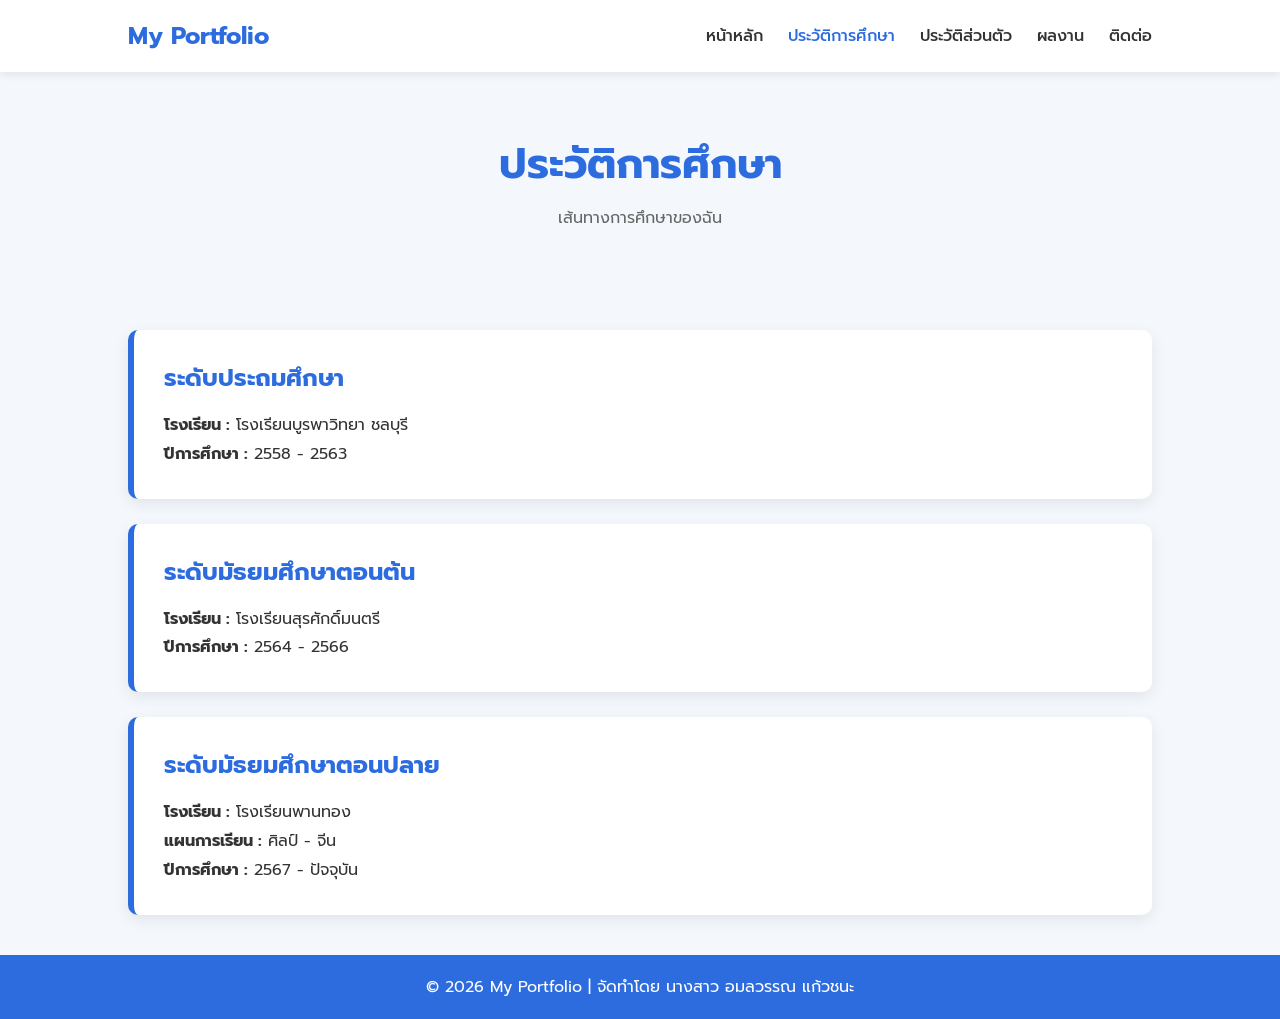
<file: education.html>
<!DOCTYPE html>
<html lang="th">
<head>
    <meta charset="UTF-8">
    <meta name="viewport" content="width=device-width, initial-scale=1.0">

    <title>ประวัติการศึกษา</title>

    <link rel="stylesheet" href="css/style.css">
    <link href="https://fonts.googleapis.com/css2?family=Prompt:wght@300;400;500;700&display=swap" rel="stylesheet">
</head>
<body>

<header>

    <div class="logo">
        <h2>My Portfolio</h2>
    </div>

    <nav>
        <ul>
            <li><a href="index.html">หน้าหลัก</a></li>
            <li><a href="education.html" class="active">ประวัติการศึกษา</a></li>
            <li><a href="profile.html">ประวัติส่วนตัว</a></li>
            <li><a href="activities.html">ผลงาน</a></li>
            <li><a href="contact.html">ติดต่อ</a></li>
        </ul>
    </nav>

</header>

<section class="page-title">
    <h1>ประวัติการศึกษา</h1>
    <p>เส้นทางการศึกษาของฉัน</p>
</section>

<section class="education-container">

    <div class="edu-card">
        <h2>ระดับประถมศึกษา</h2>
        <p><strong>โรงเรียน :</strong> โรงเรียนบูรพาวิทยา ชลบุรี</p>
        <p><strong>ปีการศึกษา :</strong> 2558 - 2563</p>
    </div>

    <div class="edu-card">
        <h2>ระดับมัธยมศึกษาตอนต้น</h2>
        <p><strong>โรงเรียน :</strong> โรงเรียนสุรศักดิ์มนตรี</p>
        <p><strong>ปีการศึกษา :</strong> 2564 - 2566</p>
    </div>

    <div class="edu-card">
        <h2>ระดับมัธยมศึกษาตอนปลาย</h2>
        <p><strong>โรงเรียน :</strong> โรงเรียนพานทอง </p>
        <p><strong>แผนการเรียน :</strong> ศิลป์ - จีน</p>
        <p><strong>ปีการศึกษา :</strong> 2567 - ปัจจุบัน</p>
    </div>

</section>

<footer>
    <p>© 2026 My Portfolio | จัดทำโดย นางสาว อมลวรรณ แก้วชนะ</p>
</footer>

</body>
</html>
</file>
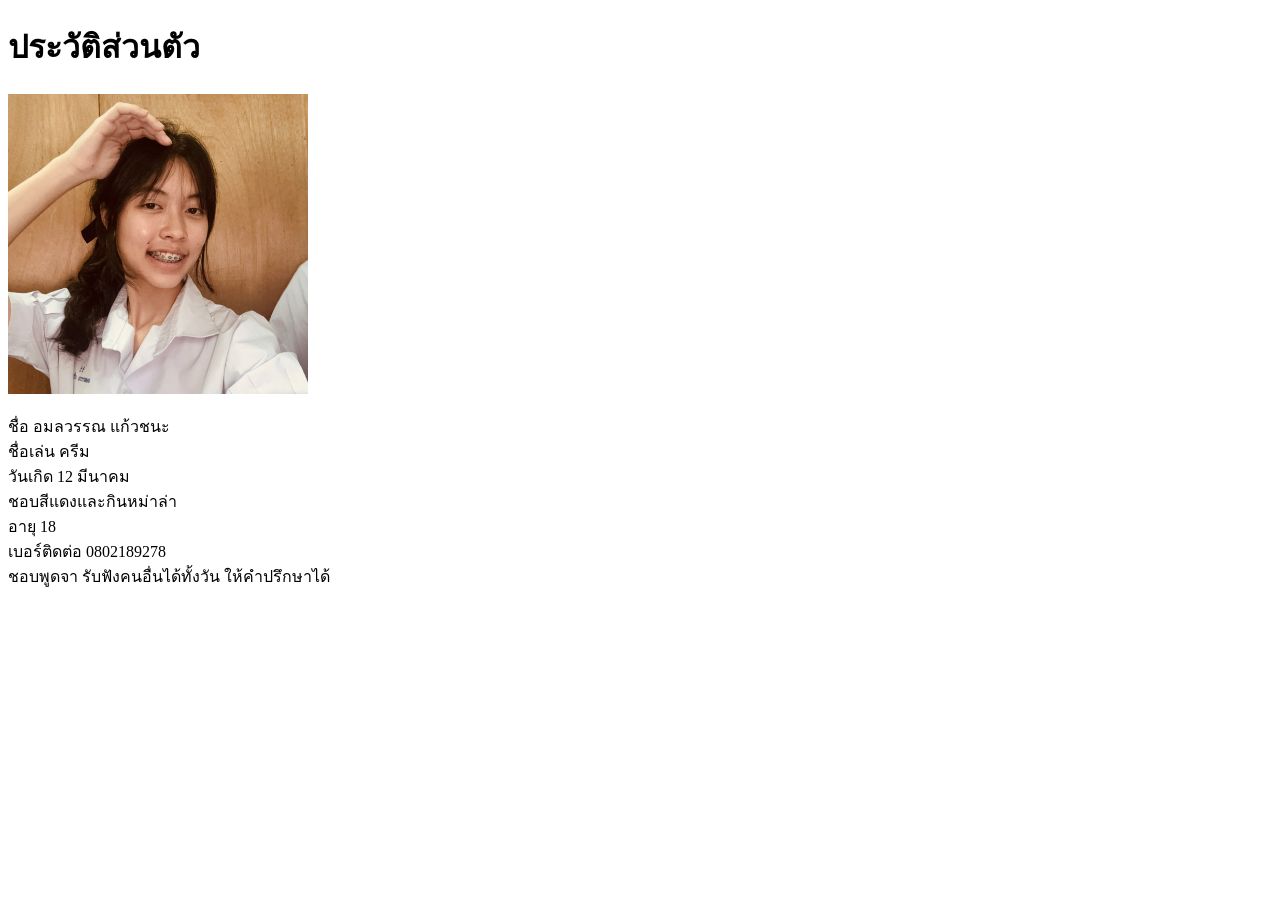
<file: personal.html>
<!DOCTYPE html>
<html>
<head>
    <title>ประวัติส่วนตัว</title>
</head>
<body>
<h1>ประวัติส่วนตัว</h1>
<img src="images/IMG_7825.jpeg" width="300">
<p>
  ชื่อ อมลวรรณ แก้วชนะ<br>
  ชื่อเล่น ครีม<br>
  วันเกิด 12 มีนาคม<br>
  ชอบสีแดงและกินหม่าล่า<br>
  อายุ 18<br>
  เบอร์ติดต่อ 0802189278<br>
  ชอบพูดจา รับฟังคนอื่นได้ทั้งวัน ให้คำปรึกษาได้<br>
 </p>
</body>
</html>
</file>
<file: css/style.css>
*{
    margin:0;
    padding:0;
    box-sizing:border-box;
    font-family:'Prompt',sans-serif;
}

body{
    background:#f4f7fb;
    color:#333;
}

/* Header */

header{

    display:flex;
    justify-content:space-between;
    align-items:center;

    padding:18px 10%;

    background:white;

    box-shadow:0 3px 8px rgba(0,0,0,.08);

    position:sticky;

    top:0;
}

.logo h2{
    color:#2d6cdf;
}

nav ul{

    display:flex;

    list-style:none;
}

nav li{

    margin-left:25px;
}

nav a{

    text-decoration:none;

    color:#333;

    font-weight:500;

    transition:.3s;
}

nav a:hover{

    color:#2d6cdf;
}

.active{

    color:#2d6cdf;
}

/* Hero */

.hero{

    display:flex;

    justify-content:space-between;

    align-items:center;

    padding:70px 10%;

    min-height:80vh;
}

.hero-text{

    width:55%;
}

.hero-text h1{

    color:#2d6cdf;

    font-size:55px;
}

.hero-text h2{

    margin:20px 0;

    font-size:34px;
}

.hero-text p{

    line-height:1.8;

    margin-bottom:30px;
}

.btn{

    display:inline-block;

    padding:14px 30px;

    background:#2d6cdf;

    color:white;

    text-decoration:none;

    border-radius:8px;

    transition:.3s;
}

.btn:hover{

    background:#154ab8;
}

.hero-image{

    width:35%;
}

.hero-image img{

    width:100%;

    border-radius:20px;

    box-shadow:0 8px 20px rgba(0,0,0,.15);
}

/* About */

.about{

    text-align:center;

    padding:70px 10%;
}

.about h2{

    color:#2d6cdf;

    margin-bottom:25px;
}

.about p{

    max-width:800px;

    margin:auto;

    line-height:1.8;
}

/* Footer */

footer{

    text-align:center;

    background:#2d6cdf;

    color:white;

    padding:20px;
}

/* Responsive */

@media(max-width:900px){

header{

    flex-direction:column;
}

nav ul{

    margin-top:20px;

    flex-wrap:wrap;

    justify-content:center;
}

.hero{

    flex-direction:column-reverse;

    text-align:center;
}

.hero-text{

    width:100%;
}

.hero-image{

    width:60%;

    margin-bottom:40px;
}}
/* Page Title */

.page-title{
    text-align:center;
    padding:60px 20px;
}

.page-title h1{
    color:#2d6cdf;
    font-size:42px;
}

.page-title p{
    margin-top:10px;
    color:#666;
}

/* Education */

.education-container{

    width:80%;
    margin:40px auto;

}

.edu-card{

    background:white;

    padding:30px;

    margin-bottom:25px;

    border-left:6px solid #2d6cdf;

    border-radius:10px;

    box-shadow:0 5px 15px rgba(0,0,0,.08);

}

.edu-card h2{

    color:#2d6cdf;

    margin-bottom:15px;

}

.edu-card p{

    line-height:1.8;

}
</file>
